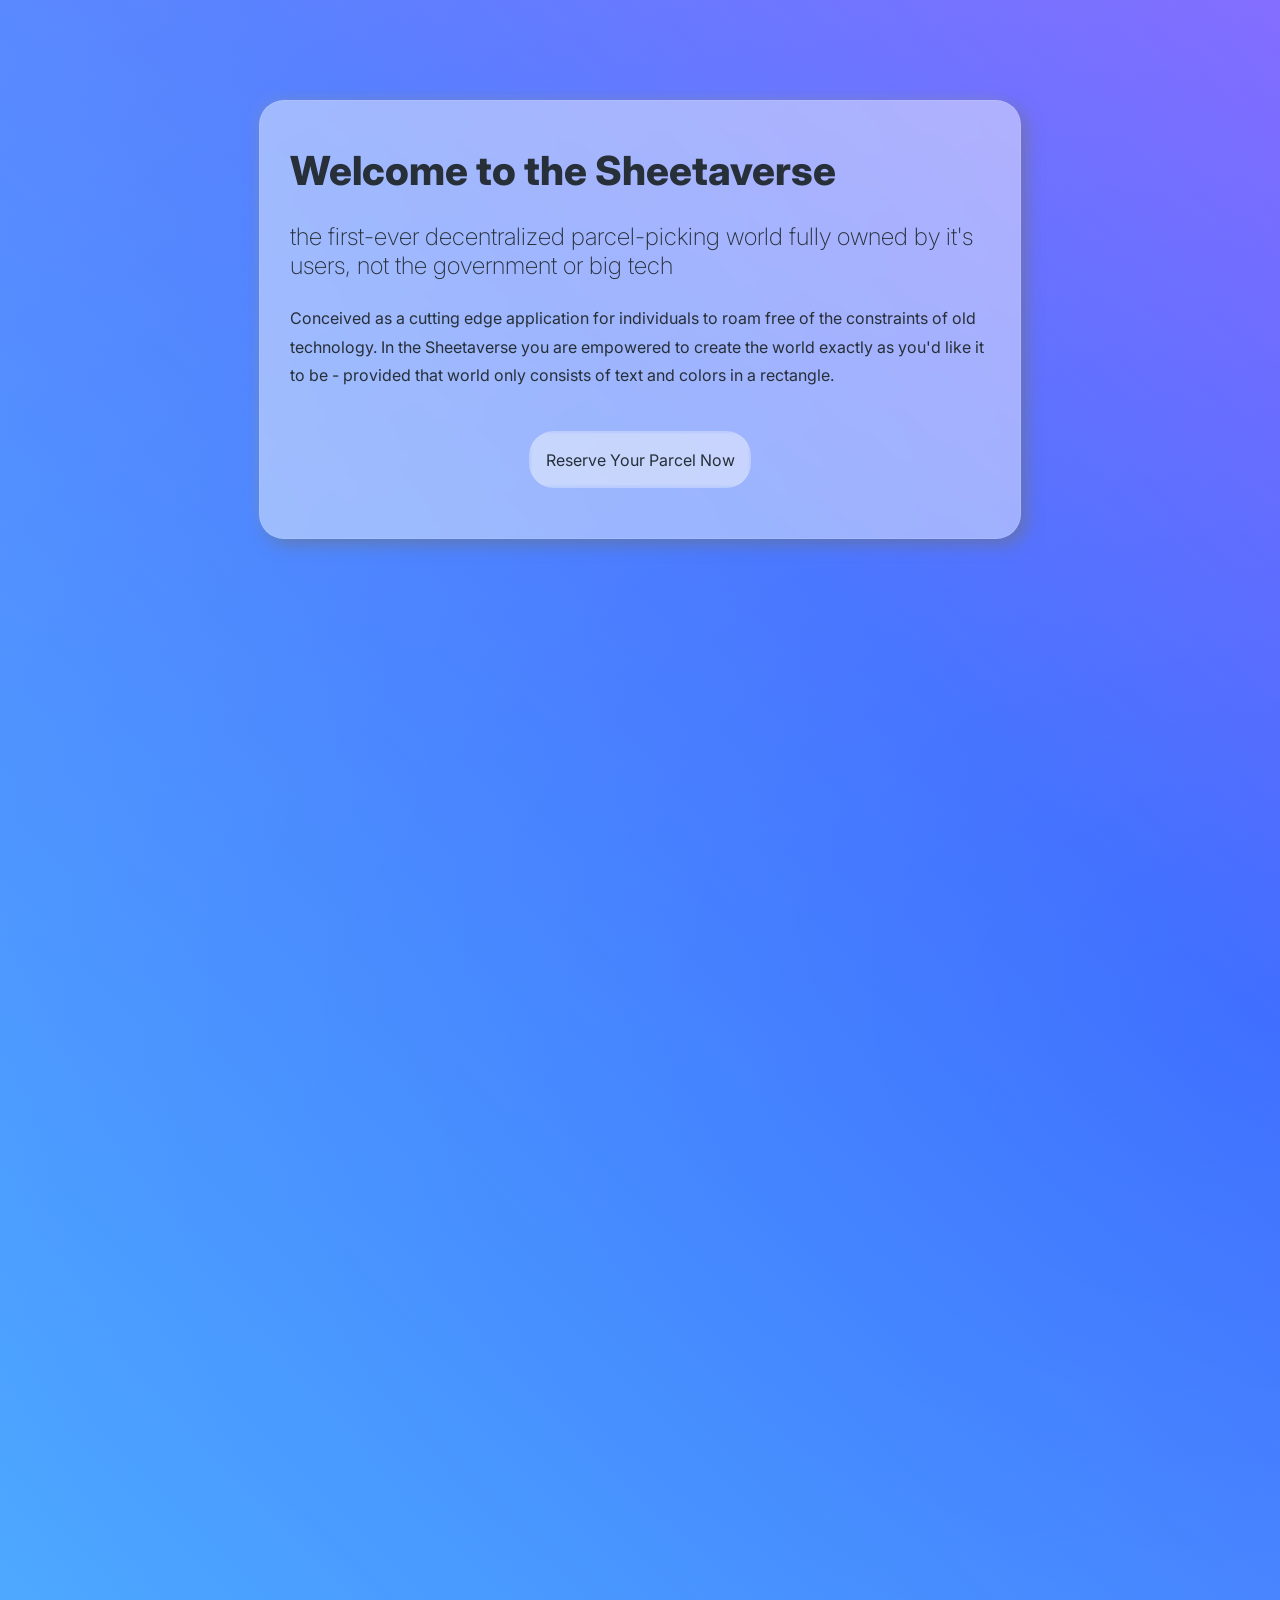
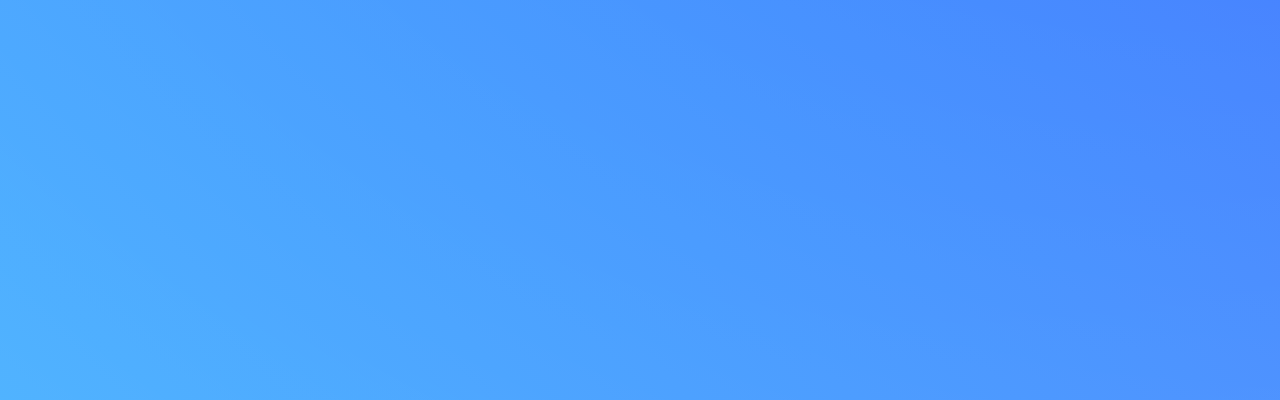
<file: index.html>
<!-- html boilerplate -->
<html lang="en">

<head>
    <meta charset="utf-8">
    <meta name="viewport" content="width=device-width, initial-scale=1, shrink-to-fit=no">
    <meta name="description" content="">
    <meta name="author" content="">
    <!-- <link rel="icon" href="../../../../favicon.ico"> -->
    <script src="script.js"></script>
    <script src="https://d3js.org/d3.v7.min.js"></script>
    <title>Sheetaverse</title>

    <!-- Custom styles  -->
    <link href="style.css" rel="stylesheet">
    <link rel="preconnect" href="https://fonts.googleapis.com">
    </link>
    <link rel="preconnect" href="https://fonts.gstatic.com" crossOrigin="true">
    </link>
    <link href="https://fonts.googleapis.com/css2?family=Inter:wght@200;400;600;700&display=swap" rel="stylesheet">
    </link>

</head>

<body class="aurora-outer">
    <div>
        <div class="aurora-inner">
            <div class="content-box">
            <div class = "hero info-bx">
                <div class = "hero-text">
                    <h1>Welcome to the Sheetaverse</h1>
                    <h3>the first-ever decentralized parcel-picking world fully owned by it's users, not the government or big tech</h3>
                    <p>Conceived as a cutting edge application for individuals to roam free of the constraints of old technology. In the Sheetaverse you are empowered to create the world exactly as you'd like it to be - provided that world only consists of text and colors in a rectangle. </p>
                </div>
                    <a href='https://forms.gle/xNc3N6V92JY1EXuS9'>
                        <div class = 'glass-button'>Reserve Your Parcel Now</div>
                    </a>
            </div>
            </div>
        </div>
    </div>
</body>


<script>
    drawChart('.aurora-inner', window.innerWidth-20);
</script>

</html>
</file>
<file: style.css>
:root{
    --text-color: rgb(39, 47, 56);
}

body {
  margin: 0px;
}

.hero {
  /* Rectangle 1 */
  width: 80%;
  /* min-width: 600px; */
  /* height: 30px; */
  background: rgba(250, 250, 250, 0.39);
  backdrop-filter: blur(10px);
  /* Note: backdrop-filter has minimal browser support */
  border-radius: 25px;
}

.hero-text{
    height:auto;
}

h1, h2,h3,h4,h5,h6 {
  color: var(--text-color);
  margin-top:15px;
    font-family: 'Inter';
}

h1, h2{
  font-weight: 800;
  font-size: 2.5em;
}

h3, h4, h5, h6 {
    font-weight: 200;
    font-size: 1.5em;
    margin-top: 15px;
    color: var(--text-color);
}

p {
    font-family: 'Inter';
    font-size: 1em;
    font-weight: 400;
    color: var(--text-color);
    margin-top:1.33em;
    margin-bottom:1.33em;
    line-height: 1.8;
}

.hero {
    display:flex;
    align-items: top;
    justify-content: center;
    align-items: center;
    flex-direction:column;
}

.content-box{
    position:absolute;
    width: 100%;
    display: flex;
    /* align-items: center; */
    justify-content: center;
}
.glass-button{
    height:55px;
    width: 200px;
    border: 1px solid rgba(255,255,255,0.1);
    background: rgba(252, 252, 252, 0..05);
    backdrop-filter: blur(2px);
    border-radius: 25px;
    display: flex;
    align-items: center;
    justify-content: center;
    /* padding: 5px; */
    padding-left: 10px;
    padding-right:10px;
    margin: 20px;
}

.glass-button:hover{
    background: rgba(252, 252, 252, 0.25);
}

a{
    text-decoration: none;
    color: var(--text-color);
    font-family: 'Inter';
}

.info-bx {
    /* Rectangle 2 */
    /* position: absolute; */
    width: 80%;
    max-width: 700px;
    height: max-content;
    left: 113px;
    top: 140px;
    border: 1px solid rgba(255,255,255,0.1);
    background: rgba(252, 252, 252, 0.45);
    backdrop-filter: blur(2px);
    box-shadow: -6px -6px 16px -5px rgba(172, 172, 172, 0.2), 6px 6px 16px rgba(114, 114, 114, 0.5);
    /* Note: backdrop-filter has minimal browser support */
    padding: 30px;
    border-radius: 25px;
    margin: 100px;

}


.aurora-outer {
  background: linear-gradient(
    45deg,
    #32a6ff 0%,
    #3f6fff 49%,
    #8d54ff 82%
  );
  background-size: 200%;
  animation: aurora 10s infinite;
}

.aurora-inner {
  background: radial-gradient(
    rgba(255, 255, 255, 0),
    rgba(255, 255, 255, 0.15)
  );
  background-size: 200%;
  animation: aurora 7s infinite;
  position: relative;
}

@keyframes aurora {
  0% {
    background-position: left top;
  }
  25% {
    background-position: right top;
  }
  50% {
    background-position: right bottom;
  }
  75% {
    background-position: left bottom;
  }
  100% {
    background-position: left top;
  }
}

div {
  display: block;
  /*     height:1000px; */
  /*     width: 1080px; */
  /*     position: relative; */
  width: 100%;
  height: 2000px;
}
</file>
